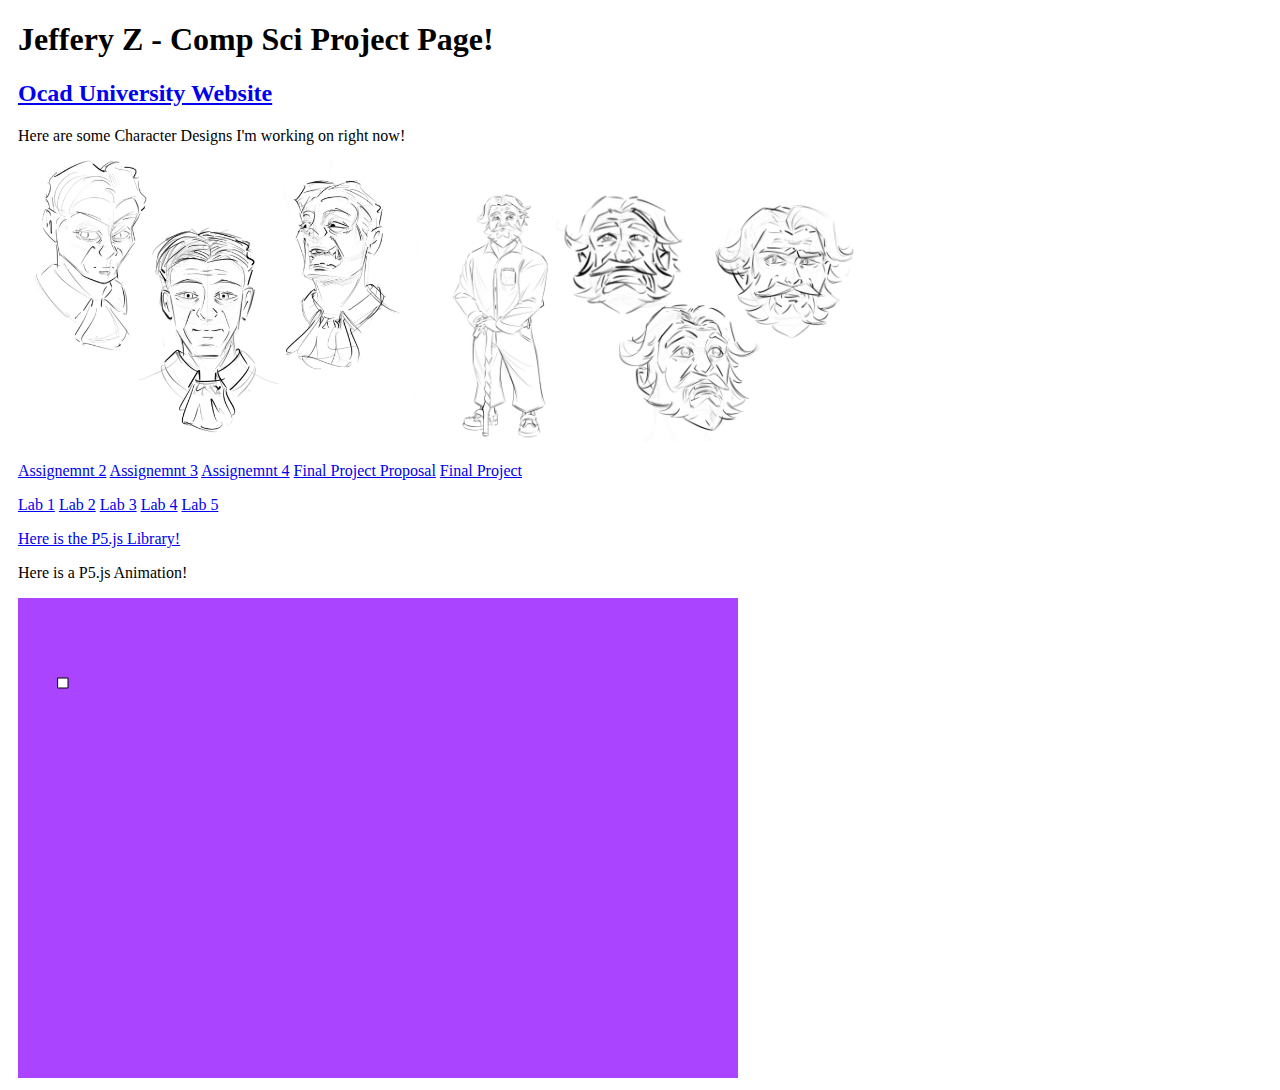
<file: index.html>
<!DOCTYPE html>

<head>
    <meta charset="UTF-8">
    <title>
        Jeffery Z - Comp Sci Project Page!
    </title>
    <script src="p5.min.js"></script>

</head>

<body style="padding-left:10px">
    <h1>
        Jeffery Z - Comp Sci Project Page!
    </h1>

    <h2>
        <a href="https://ocadu.ca">Ocad University Website</a>
    </h2>

    Here are some Character Designs I'm working on right now!
    <br>

    <img src="The Lord Expression WIP.jpg" alt="The Lord Expression Sheet" width="400">
    <img src="Professor Character Sheet WIP.JPG" alt="Professor Character Sheet" width="450">

    <br>

    <p>
        <a href="assignment 2">Assignemnt 2</a>
        <a href="assignment3">Assignemnt 3</a>
        <a href="assignment 4">Assignemnt 4</a>
        <a href="Final Project Proposal">Final Project Proposal</a>
        <a href="Final Project">Final Project</a>
    </p>

    <p>
        <a href="lab1"> Lab 1</a>
        <a href="lab2"> Lab 2</a>
        <a href="lab3"> Lab 3</a>
        <a href="lab4"> Lab 4</a>
        <a href="lab5"> Lab 5</a>
    </p>

    <p>
        <a href="https://cdn.jsdelivr.net/npm/p5@1.11.3/lib/p5.min.js"> Here is the P5.js Library!</a>
    </p>

    <script src="script.js"></script>

    <p>
    Here is a P5.js Animation!
    <script src="sketch.js"></script>
    </p>

</body>

</html>
</file>
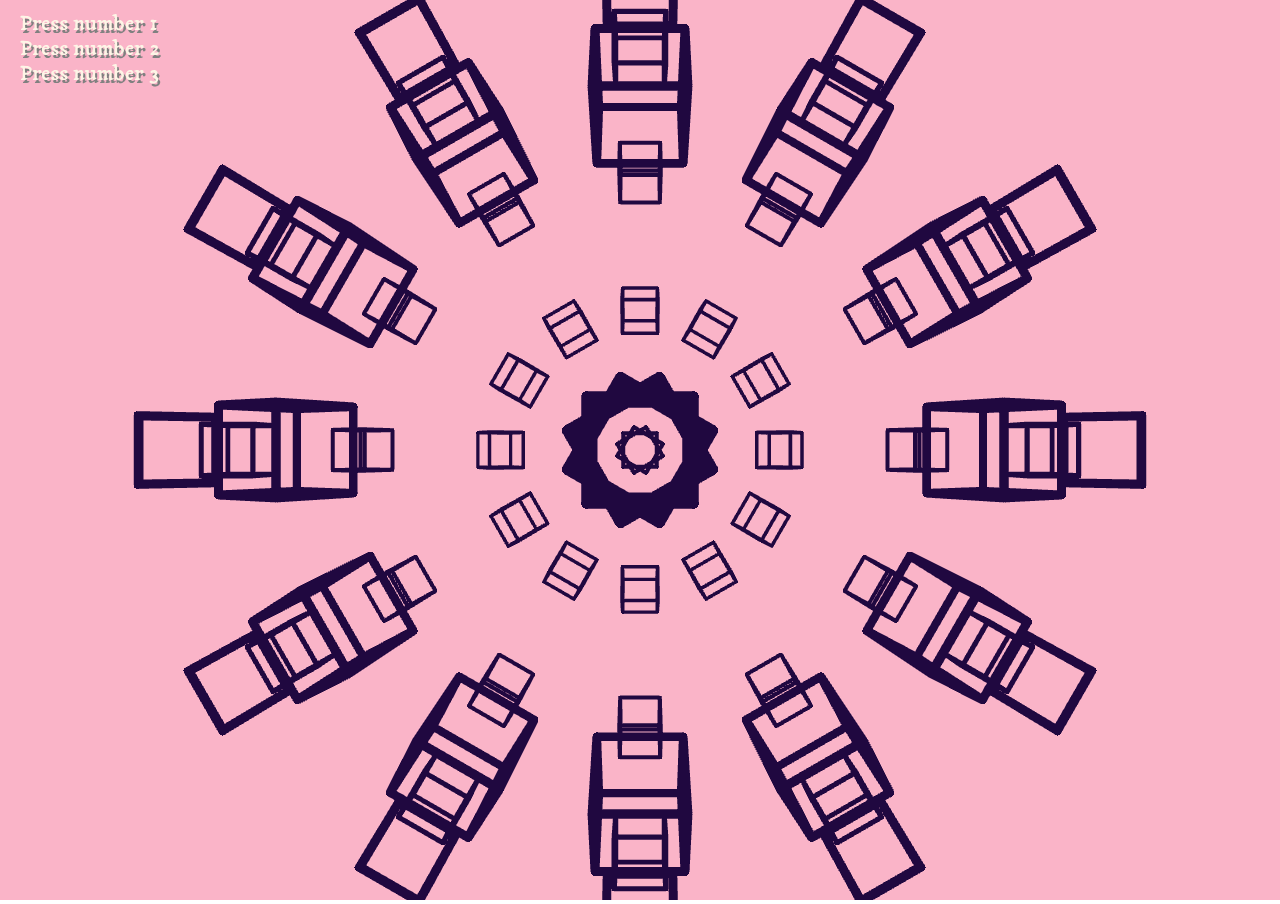
<file: assignment2/index.html>
<!DOCTYPE html>

<head>
    <meta charset="UTF-8">
    <title>Citing Code</title>
    <link rel="stylesheet" href="style.css">
    <script src="p5.min.js"></script>
</head>

<body>
    <!-- https://www.w3schools.com/css/css3_fonts.asp -->
    
    <script src="sketch.js"></script>
    
    <!-- Custom divs for permanent canvas text. -->
    <div class="pressOne"> Press number 1</div>
    <div class="pressTwo"> Press number 2</div>
    <div class="pressThree"> Press number 3</div>

</body>

</html>
</file>
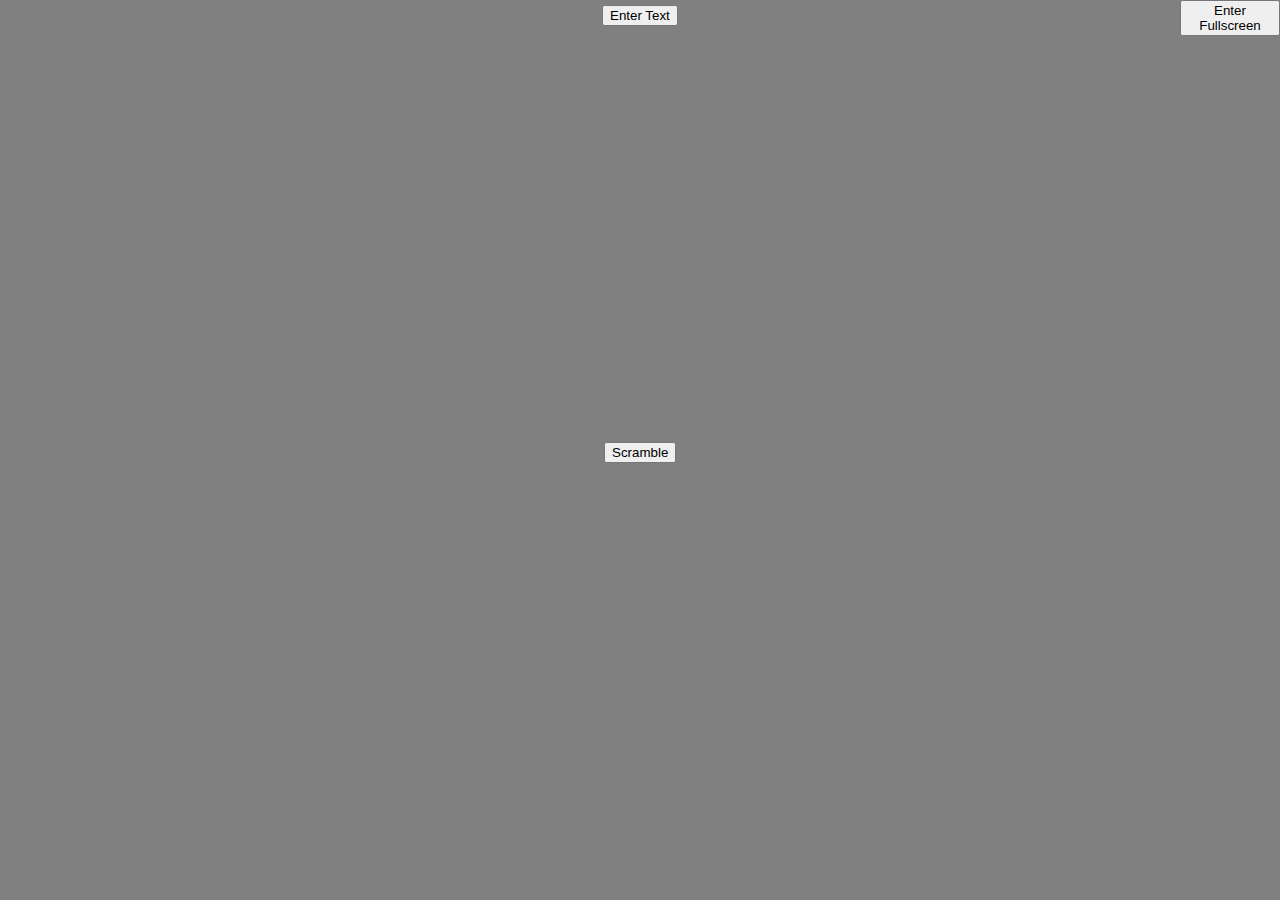
<file: assignment3/index.html>
<!DOCTYPE html>
<head>
    <meta charset="UTF-8">
    <title>"Text Adventure with Events</title>
    <script src="p5.min.js"></script>
    <style>
        body {
            margin: 0;
            padding: 0;
        }
    </style>
</head>
<body>
    <script src="sketch.js"></script>
</body>

</html>
</file>
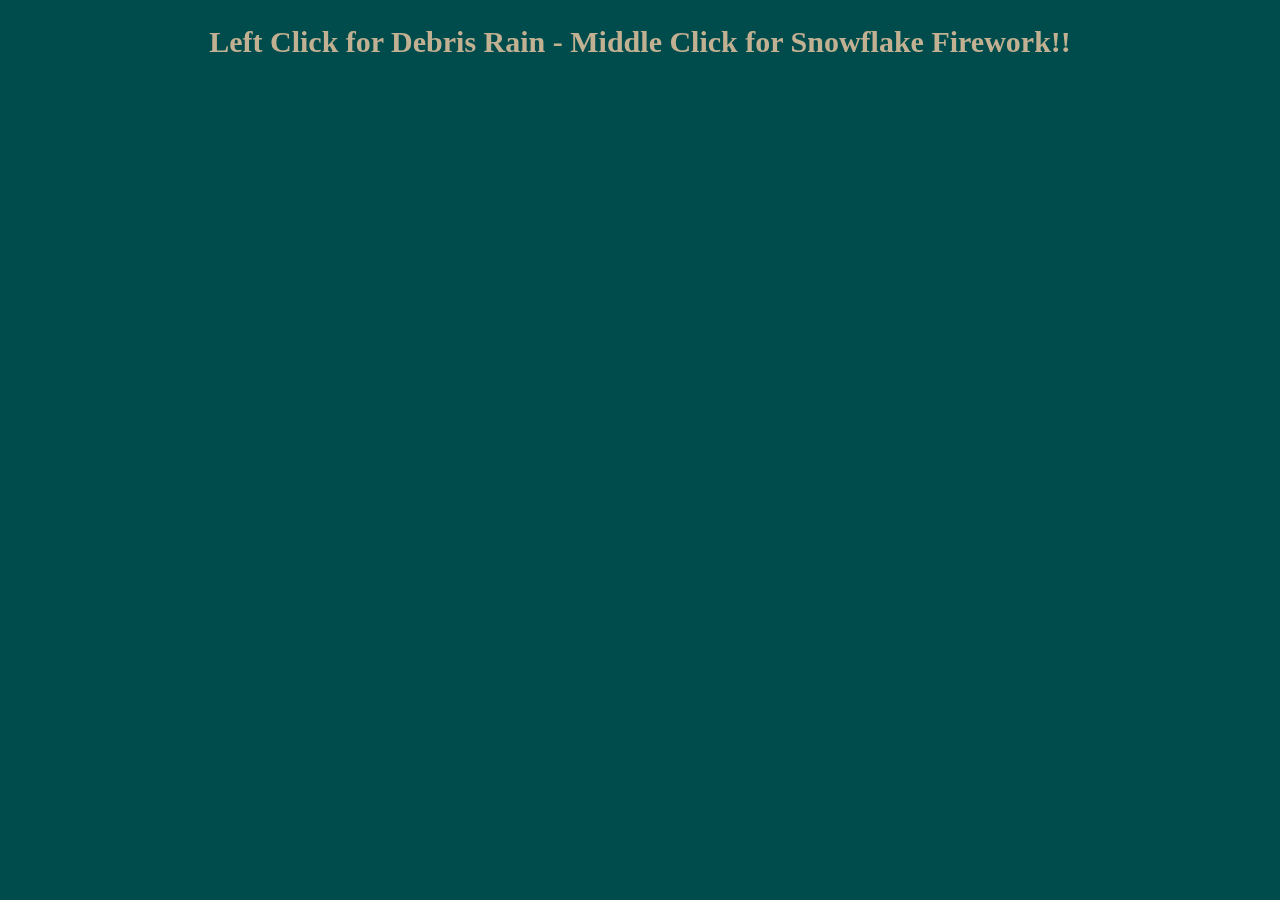
<file: assignment4/index.html>
<!DOCTYPE html>

<head>
    <meta charset="UTF-8">
    <title>P5 + Arrays</title>
    <script src="p5.min.js"></script>
    <style>
        body {
            position: relative;
            margin: 0px;
            padding: 0px;
            overflow: hidden;
        }

        h1{
            position: absolute;
            text-align: center;
            top: 5px;
            width: 100%;
            font-size: 30px;
            color: rgb(194, 176, 146);
        }
    </style>
</head>

<body>
    <h1> Left Click for Debris Rain - Middle Click for Snowflake Firework!!</h1>
    <script src="sketch.js"></script>
</body>

</html>
</file>
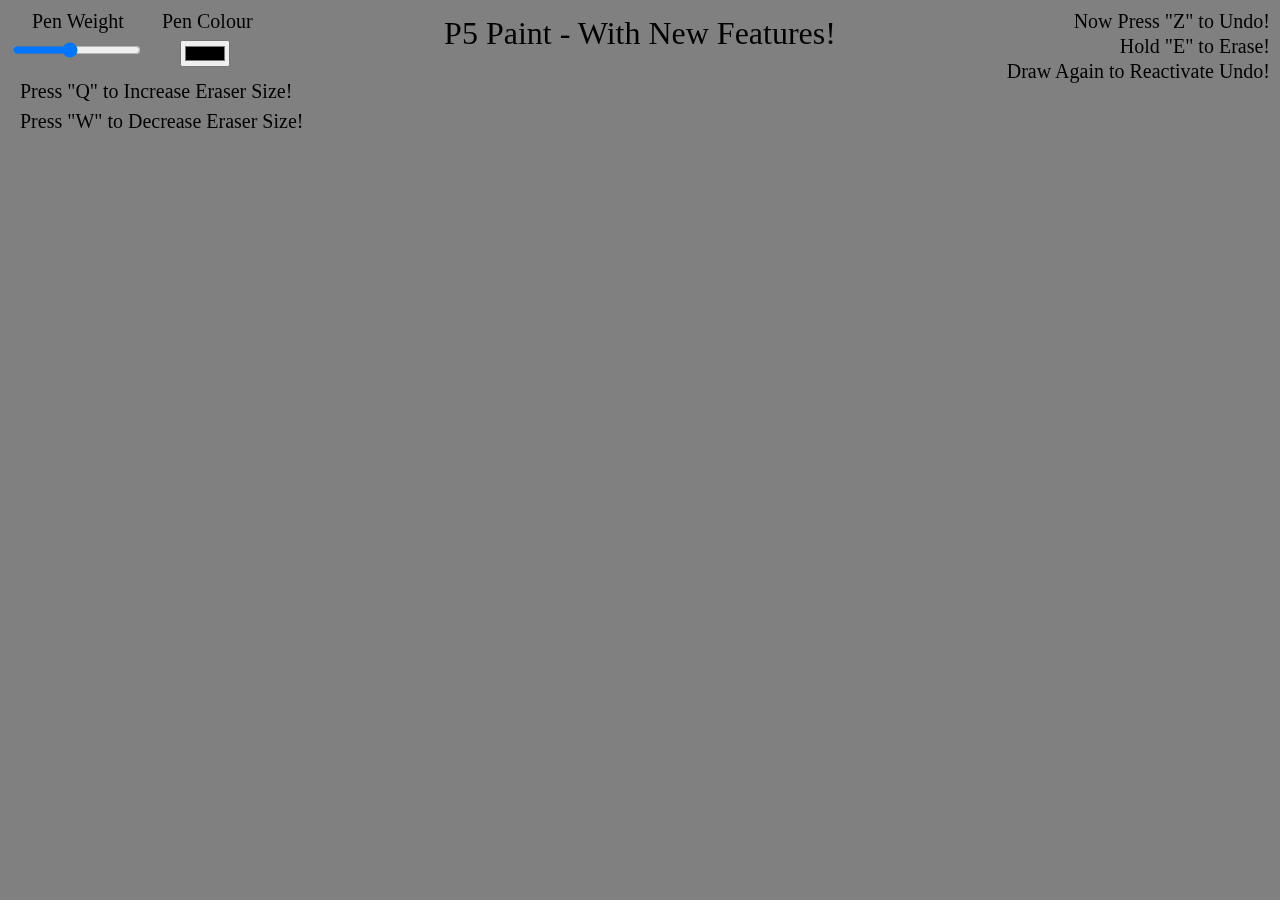
<file: Final Project/index.html>
<!DOCTYPE html>
<head>
    <meta charset="UTF-8">
    <title>Final Project - P5 Paint With New Features!</title>
    <link rel="stylesheet" href="style.css">
    <script src="p5.min.js"></script>
</head>
<body>
    <div class = "container">
        <div class = "script-box">
            <script src="sketch.js"></script>
        </div>

        <div class = "pressZ-box"> Now Press "Z" to Undo!</div>
        <div class = "pressE-box"> Hold "E" to Erase!</div>
        <div class = "pressAgain-box"> Draw Again to Reactivate Undo!</div>
        <div class = "title-box"> P5 Paint - With New Features!</div>
        <div class = "weight-box"> Pen Weight</div>
        <div class = "colour-box"> Pen Colour</div>
        <div class = "pressQ-box"> Press "Q" to Increase Eraser Size!</div>
        <div class = "pressW-box"> Press "W" to Decrease Eraser Size!</div>
    </div>
</body>
</html>
</file>
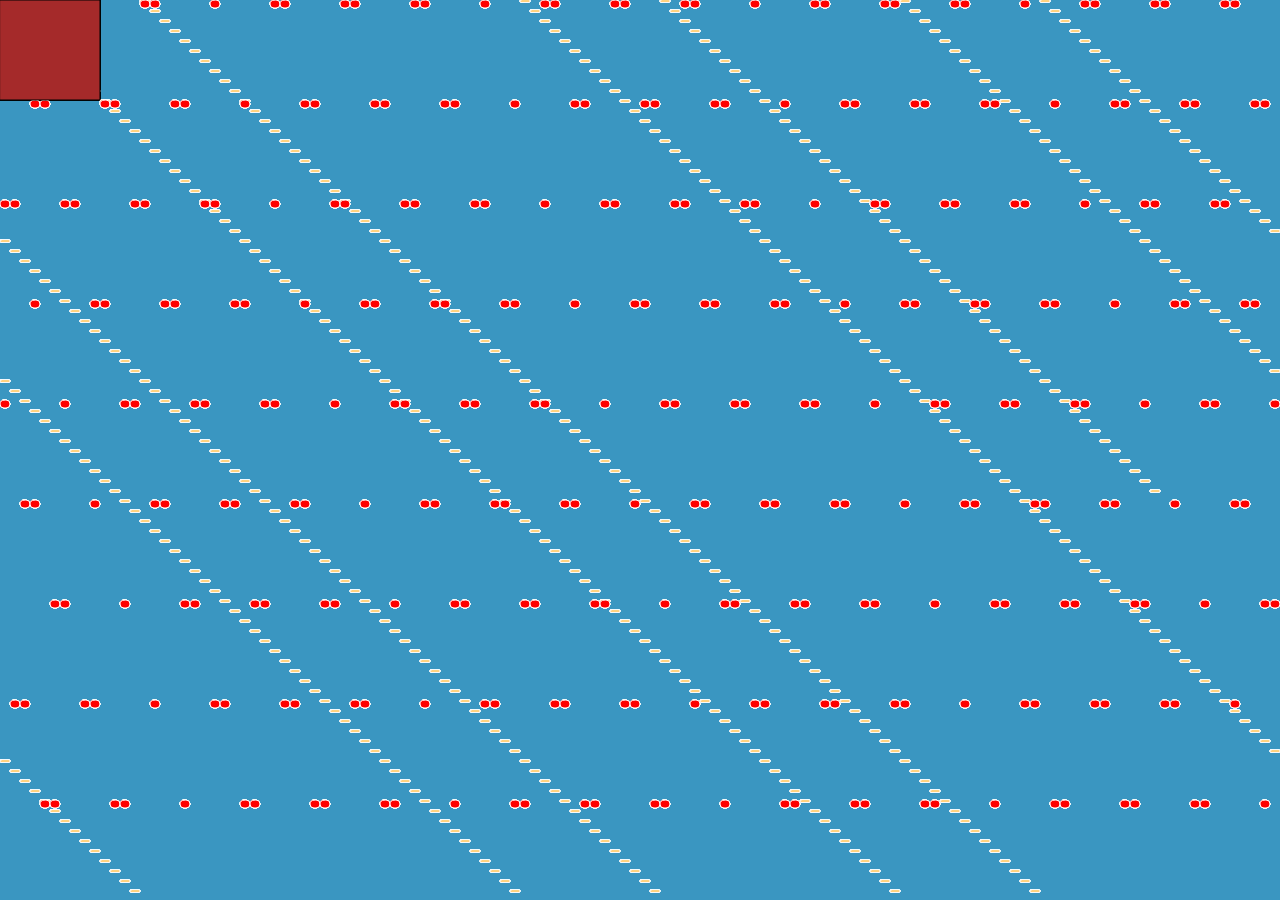
<file: Lab 1 - Patterns from Iteration/index.html>
<!DOCTYPE html>
    <head>
        <meta charset="UTF-8">
        <title>Week 3</title>
        <link rel="stylesheet" href="style.css">
        <script src="p5.min.js"></script>
    </head>
    <body>
        <script src="script.js"></script>
        <script src="sketch.js"></script>
    </body>
</html>
</file>
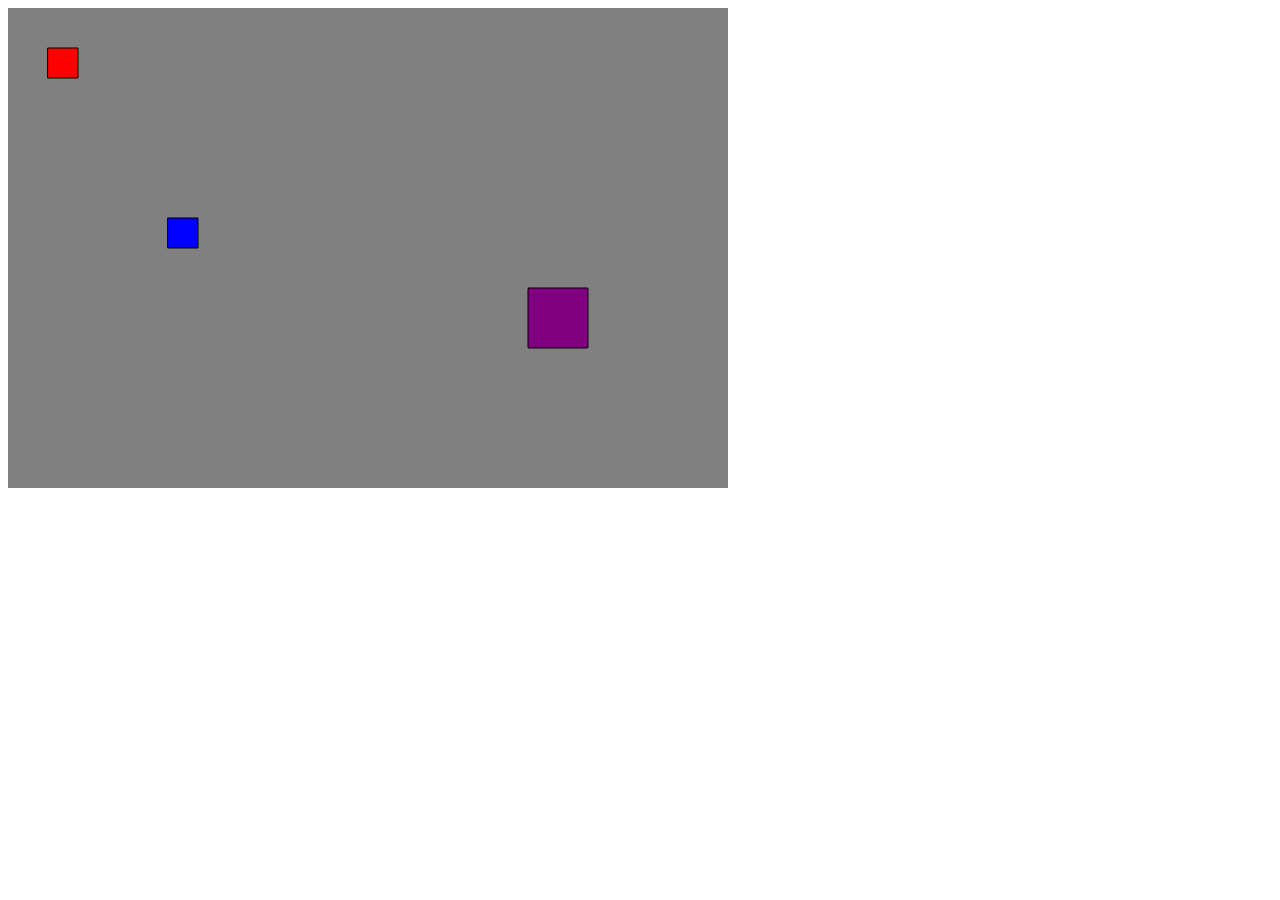
<file: lab2/index.html>
<!DOCTYPE html>
    <head>
        <meta charset="UTF-8">
        <title>
            Week 4 - Actually objects
        </title>
        <script src="p5.min.js"></script>
    </head>
    <body>
        <script src="script.js"></script>
        <script src="sketch.js"></script>
    </body>
</html>
</file>
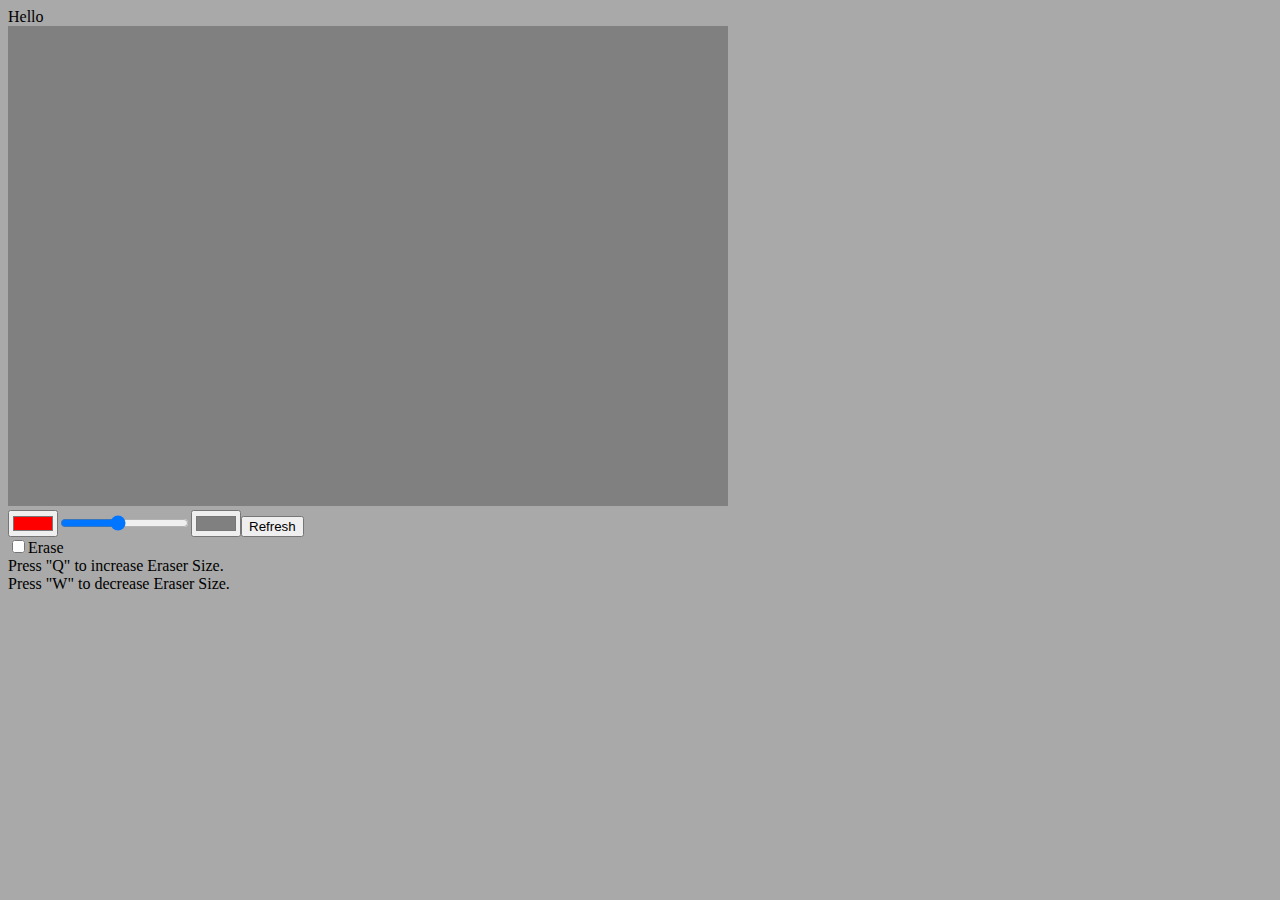
<file: lab3/index.html>
<!DOCTYPE html>
    <head>
        <meta charset="UTF-8">
        <title> Week 5 </title>
        <script src="p5.min.js"></script>
        <style>
            body{
                background-color: darkgrey;
            }
        </style>
    </head>
    <body>
        <div id="schmo marie">Hello</div>
        <script src="script.js"></script>
        <!-- https://www.p5js.org -->
        <script src="sketch.js"></script>
    </body>
</html>
</file>
<file: assignment2/style.css>
body {
    position: relative;
    margin: 0;
    padding: 0;
    height: 100%;
    overflow: hidden;
    font-family: "Tagesschrift-Regular.ttf";
}
/* https://www.w3schools.com/css/css3_fonts.asp */

@font-face {
    font-family: customFont;
    src: url(Tagesschrift-Regular.ttf);
}

.pressOne{
    position: absolute;
    text-align: left;
    left: 20px;
    top: 10px;
    width: 100%;
    font-size: 20px;
    font-family: customFont;
    color: oldlace;
    text-shadow: 2px 3px grey;
}

.pressTwo{
    position: absolute;
    text-align: left;
    left: 20px;
    top: 35px;
    width: 100%;
    font-size: 20px;
    font-family: customFont;
    color: oldlace;
    text-shadow: 2px 3px grey;
}

.pressThree{
    position: absolute;
    text-align: left;
    left: 20px;
    top: 60px;
    width: 100%;
    font-size: 20px;
    font-family: customFont;
    color: oldlace;
    text-shadow: 2px 3px grey;
}
</file>
<file: Final Project/style.css>
body{
    margin: 0;
    overflow: hidden;
}

.container{
    position: relative;
}

.pressQ-box {
    position: absolute;
    text-align: left;
    left: 20px;
    top: 80px;
    width: 100%;
    font-size: 20px;
}

.pressW-box {
    position: absolute;
    text-align: left;
    left: 20px;
    top: 110px;
    width: 100%;
    font-size: 20px;
}

.weight-box {
    position: absolute;
    text-align: left;
    left: 32px;
    top: 10px;
    width: 100px;
    font-size: 20px;
}

.colour-box {
    position: absolute;
    text-align: left;
    left: 162px;
    top: 10px;
    width: 100px;
    font-size: 20px;
}

.pressZ-box {
    position: absolute;
    text-align: right;
    top: 10px;
    right: 10px;
    width: 100%;
    font-size: 20px;
}

.pressE-box {
    position: absolute;
    text-align: right;
    top: 35px;
    right: 10px;
    width: 100%;
    font-size: 20px;
}

.pressAgain-box {
    position: absolute;
    text-align: right;
    top: 60px;
    right: 10px;
    width: 100%;
    font-size: 20px;
}

.title-box {
    position: absolute;
    text-align: center;
    top: 15px;
    width: 100%;
    font-size: 32px;
}


.script-box {
    position: relative;
    border: 0;
    margin: 0;
    padding: 0;
}
</file>
<file: Lab 1 - Patterns from Iteration/style.css>
*{
    border: 0px;
    margin: 0px;
}
</file>
